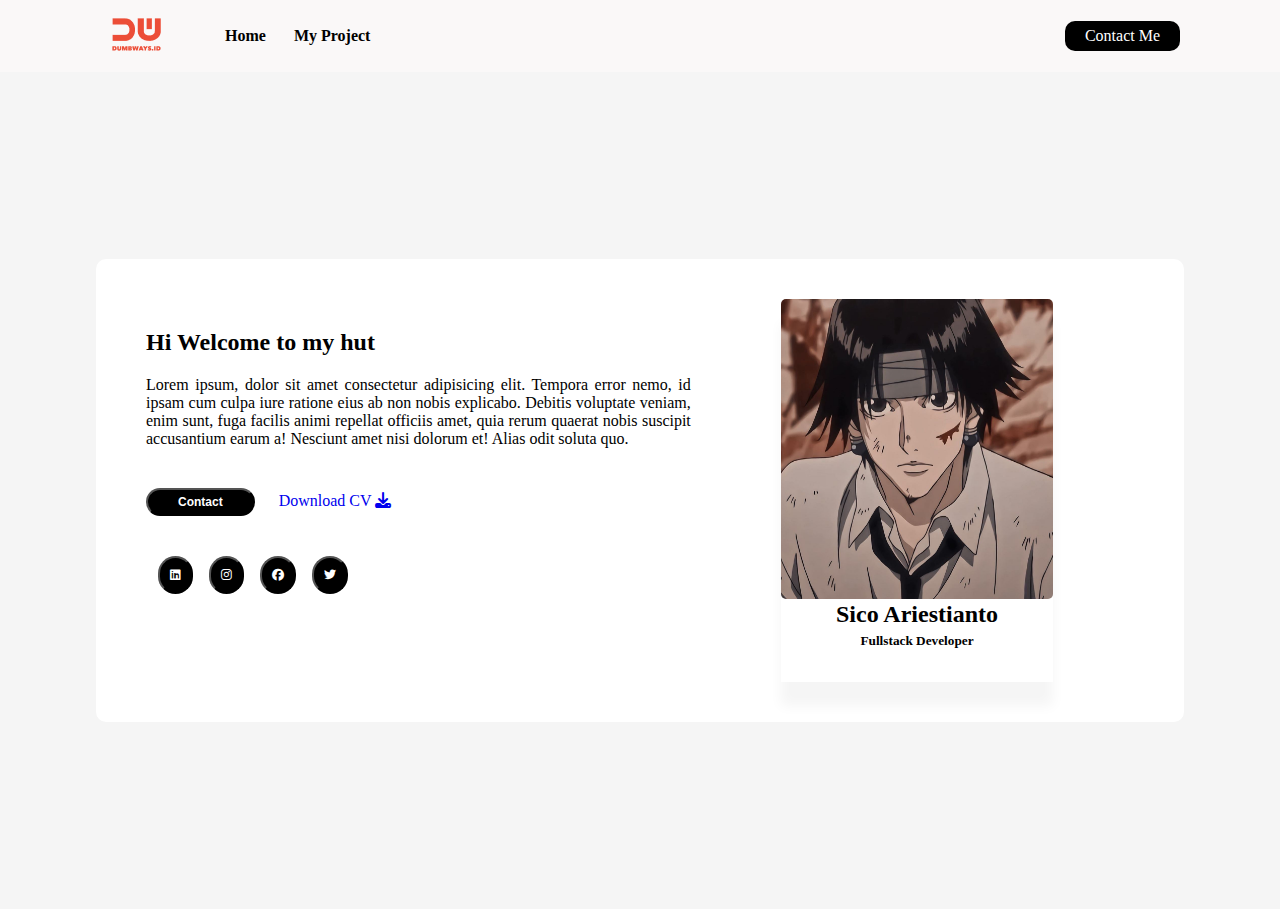
<file: index.html>
<!DOCTYPE html>
<html>
  <head>
    <title>Day 4 Card</title>
    <link rel="stylesheet" href="assets/css/style.css" />
    <link rel="stylesheet" href="assets/css/navbar.css" />
    <link
      rel="stylesheet"
      href="https://cdnjs.cloudflare.com/ajax/libs/font-awesome/6.1.0/css/all.min.css"
    />
  </head>
  <body>
    <!-- Navbar -->
    <nav>
      <div class="nav-kiri">
        <a href="https://dumbways.id"><img src="assets/images/dbw.png" alt="Logo" /></a>
        <ul>
          <li>
            <a href="index.html">Home</a>
          </li>
          <li>
            <a href="my-project.html">My Project</a>
          </li>
        </ul>
      </div>
      <div class="nav-kanan">
        <a href="contact.html">Contact Me</a>
      </div>
    </nav>
    <!-- Navbar -->

    <!-- Container -->
    <div class="container">
      <section>
        <div class="section-kiri">
          <div>
            <h2>Hi Welcome to my hut</h2>
            <p class="paragraf">
              Lorem ipsum, dolor sit amet consectetur adipisicing elit. Tempora
              error nemo, id ipsam cum culpa iure ratione eius ab non nobis
              explicabo. Debitis voluptate veniam, enim sunt, fuga facilis animi
              repellat officiis amet, quia rerum quaerat nobis suscipit
              accusantium earum a! Nesciunt amet nisi dolorum et! Alias odit
              soluta quo.
            </p>
          </div>
          <div class="button-contact">
            <a href="https://www.google.com"><button class="button">Contact</button></a>
            <a style="margin-top: 10px" href="https://www.google.com" class="download">
              Download CV <i class="fa-solid fa-download"></i>
            </a>
          </div>
          <div class="button-group">
            <a href="https://linkedin.com"><button class="button-item-group">
              <i class="fa-brands fa-linkedin"></i>
            </button></a>
            <a href="https://instagram.com"><button class="button-item-group">
              <i class="fa-brands fa-instagram"></i>
            </button></a>
            <a href="https://facebook.com"><button class="button-item-group">
              <i class="fa-brands fa-facebook"></i>
            </button></a>
            <a href="https://twitter.com"><button class="button-item-group">
              <i class="fa-brands fa-twitter"></i>
            </button></a>
          </div>
        </div>
        <div class="section-kanan">
          <div class="card-image">
            <img
              src="assets/images/chrollo.jpg"
              alt="kokoro"
              width="100%"
              height="300px"
              class="image"
            />
            <h2 style="margin-top: -2px">Sico Ariestianto</h2>
            <h5 style="margin-top: -15px">Fullstack Developer</h5>
          </div>
        </div>
      </section>
    </div>
    <!-- Container -->
  </body>
</html>
</file>
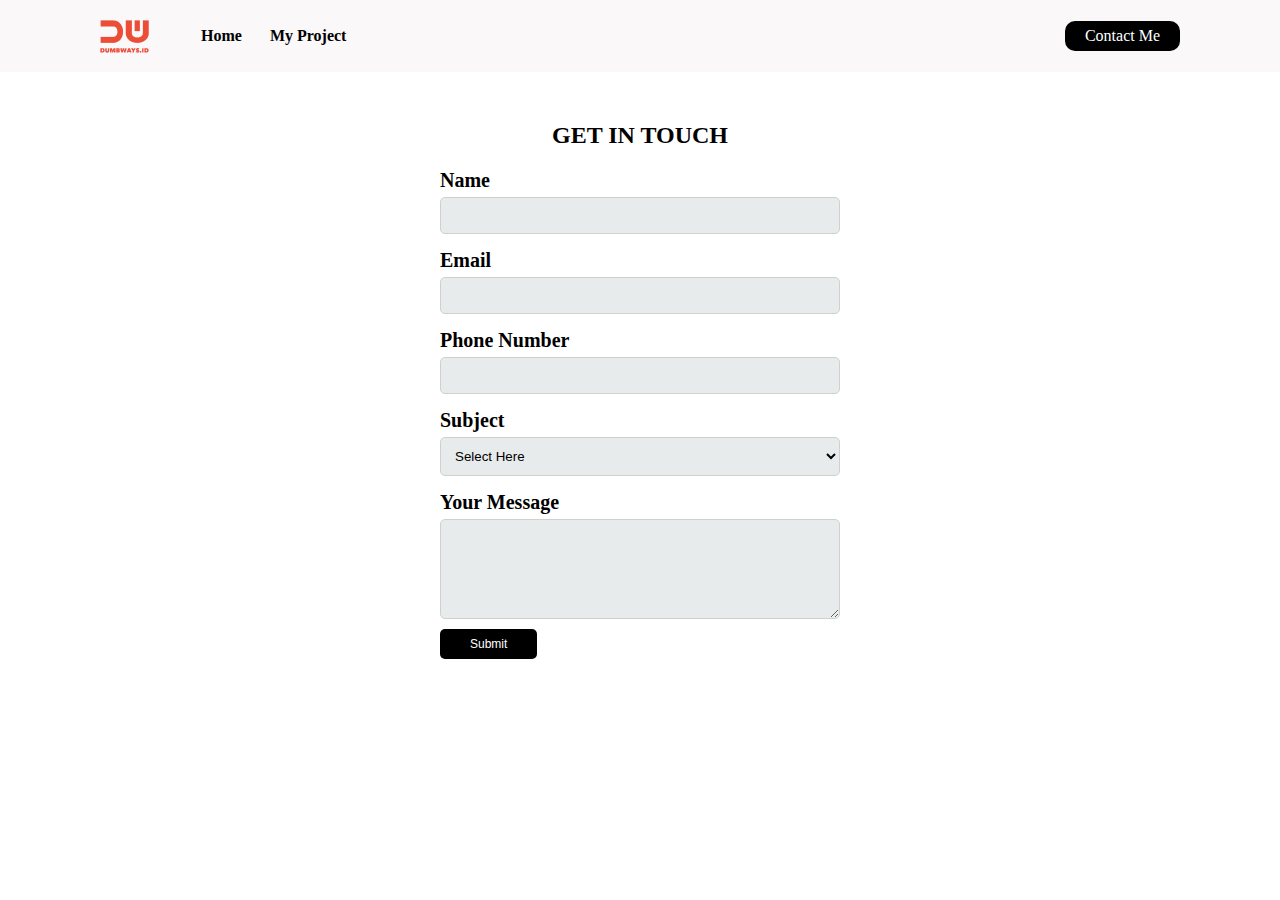
<file: contact.html>
<html>
  <head>
    <title>Form</title>
    <link rel="stylesheet" href="assets/css/contact.css" />
    <link rel="stylesheet" href="assets/css/navbar.css" />
    <script src="assets/js/form.js"></script>
  </head>

  <body>
    <!-- Navbar -->
    <nav>
      <div class="nav-kiri">
        <img src="assets/images/dbw.png" alt="Logo" />
        <ul>
          <li>
            <a href="index.html">Home</a>
          </li>
          <li>
            <a href="my-project.html">My Project</a>
          </li>
        </ul>
      </div>

      <div class="nav-kanan">
        <a href="contact.html">Contact Me</a>
      </div>
    </nav>
    <!-- Navbar -->

    <form style="width: 400px; margin: 50px auto">
      <h2 class="text-center">GET IN TOUCH</h2>

      <div>
        <label class="label" for="input-name">Name</label>
        <input class="input" type="text" id="input-name" />
      </div>

      <div style="margin-top: 15px">
        <label for="input-email" class="label">Email</label>
        <input type="email" id="input-email" class="input" />
      </div>

      <div style="margin-top: 15px">
        <label for="input-phone" class="label">Phone Number</label>
        <input type="number" id="input-phone" class="input" />
      </div>

      <div style="margin-top: 15px">
        <label for="input-subject" class="label">Subject</label>
        <select id="input-subject" class="input">
          <option value="" hidden>Select Here</option>
          <option value="Front End">Front End</option>
          <option value="Back End">Back End</option>
          <option value="Fullstack">Fullstack</option>
        </select>
      </div>

      <div style="margin-top: 15px">
        <label for="input-message" class="label">Your Message</label>
        <textarea id="input-message" class="input-email"></textarea>
      </div>
      <div class="box">
        <button class="button" onclick="submitdata()" type="button">
          Submit
        </button>
      </div>
    </form>
  </body>
</html>
</file>
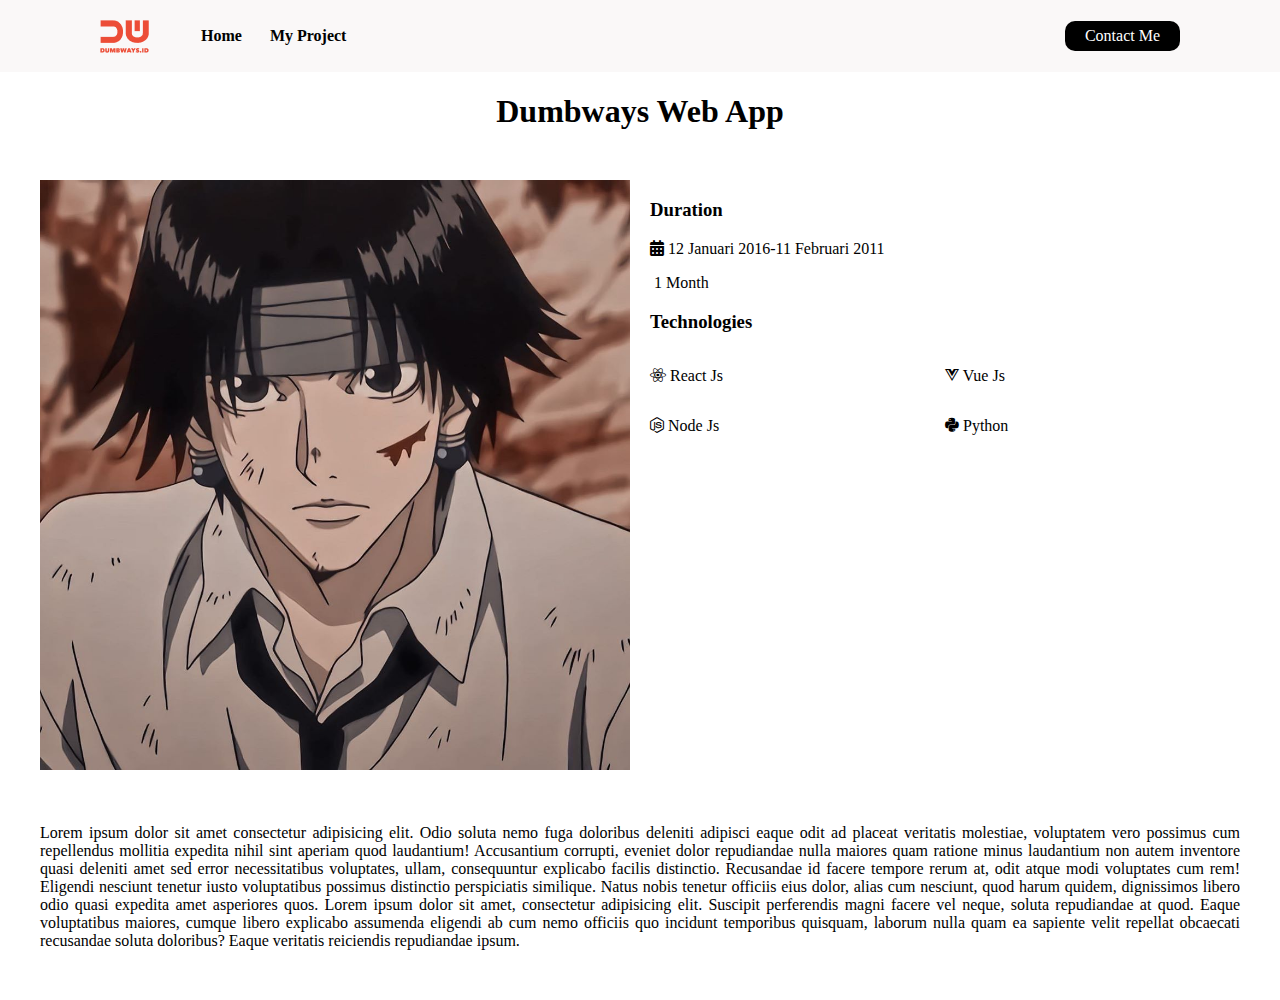
<file: detail.html>
<!DOCTYPE html>
<html lang="en">
  <head>
    <title>Detail</title>
    <link rel="stylesheet" href="assets/css/navbar.css" />
    <link rel="stylesheet" href="assets/css/detail.css" />
    <link
      rel="stylesheet"
      href="https://cdnjs.cloudflare.com/ajax/libs/font-awesome/6.1.0/css/all.min.css"
    />
  </head>
  <body>
    <!-- Navbar -->
    <nav>
      <div class="nav-kiri">
        <img src="assets/images/dbw.png" alt="Logo" />
        <ul>
          <li>
            <a href="index.html">Home</a>
          </li>
          <li>
            <a href="my-project.html">My Project</a>
          </li>
        </ul>
      </div>

      <div class="nav-kanan">
        <a href="contact.html">Contact Me</a>
      </div>
    </nav>
    <!-- Navbar -->

    <div>
      <h1 class="text-center">Dumbways Web App</h1>
      <div class="box">
        <div class="box-layout">
          <img src="assets/images/chrollo.jpg" class="image" alt="kokoro" />
        </div>
        <div class="box-layout1">
          <div class="item1">
            <h3>Duration</h3>
            <p>
              <i class="fa-solid fa-calendar-days"></i> 12 Januari 2016-11
              Februari 2011
            </p>
            <p><i class="fa-solid fa-timer"></i> 1 Month</p>
          </div>
          <div class="item-2">
            <h3>Technologies</h3>
            <div class="text-tech">
              <div class="text-tech1">
                <p><i class="fa-brands fa-react"></i> React Js</p>
              </div>
              <div class="text-tech1">
                <p><i class="fa-brands fa-vuejs"></i> Vue Js</p>
              </div>
            </div>
            <div class="text-tech">
              <div class="text-tech1">
                <p><i class="fa-brands fa-node-js"></i> Node Js</p>
              </div>
              <div class="text-tech1">
                <p><i class="fa-brands fa-python"></i> Python</p>
              </div>
            </div>
          </div>
        </div>
      </div>
      <div class="text-blog">
        <p class="paragraf">
          Lorem ipsum dolor sit amet consectetur adipisicing elit. Odio soluta
          nemo fuga doloribus deleniti adipisci eaque odit ad placeat veritatis
          molestiae, voluptatem vero possimus cum repellendus mollitia expedita
          nihil sint aperiam quod laudantium! Accusantium corrupti, eveniet
          dolor repudiandae nulla maiores quam ratione minus laudantium non
          autem inventore quasi deleniti amet sed error necessitatibus
          voluptates, ullam, consequuntur explicabo facilis distinctio.
          Recusandae id facere tempore rerum at, odit atque modi voluptates cum
          rem! Eligendi nesciunt tenetur iusto voluptatibus possimus distinctio
          perspiciatis similique. Natus nobis tenetur officiis eius dolor, alias
          cum nesciunt, quod harum quidem, dignissimos libero odio quasi
          expedita amet asperiores quos. Lorem ipsum dolor sit amet, consectetur
          adipisicing elit. Suscipit perferendis magni facere vel neque, soluta
          repudiandae at quod. Eaque voluptatibus maiores, cumque libero
          explicabo assumenda eligendi ab cum nemo officiis quo incidunt
          temporibus quisquam, laborum nulla quam ea sapiente velit repellat
          obcaecati recusandae soluta doloribus? Eaque veritatis reiciendis
          repudiandae ipsum.
        </p>
      </div>
    </div>
  </body>
</html>
</file>
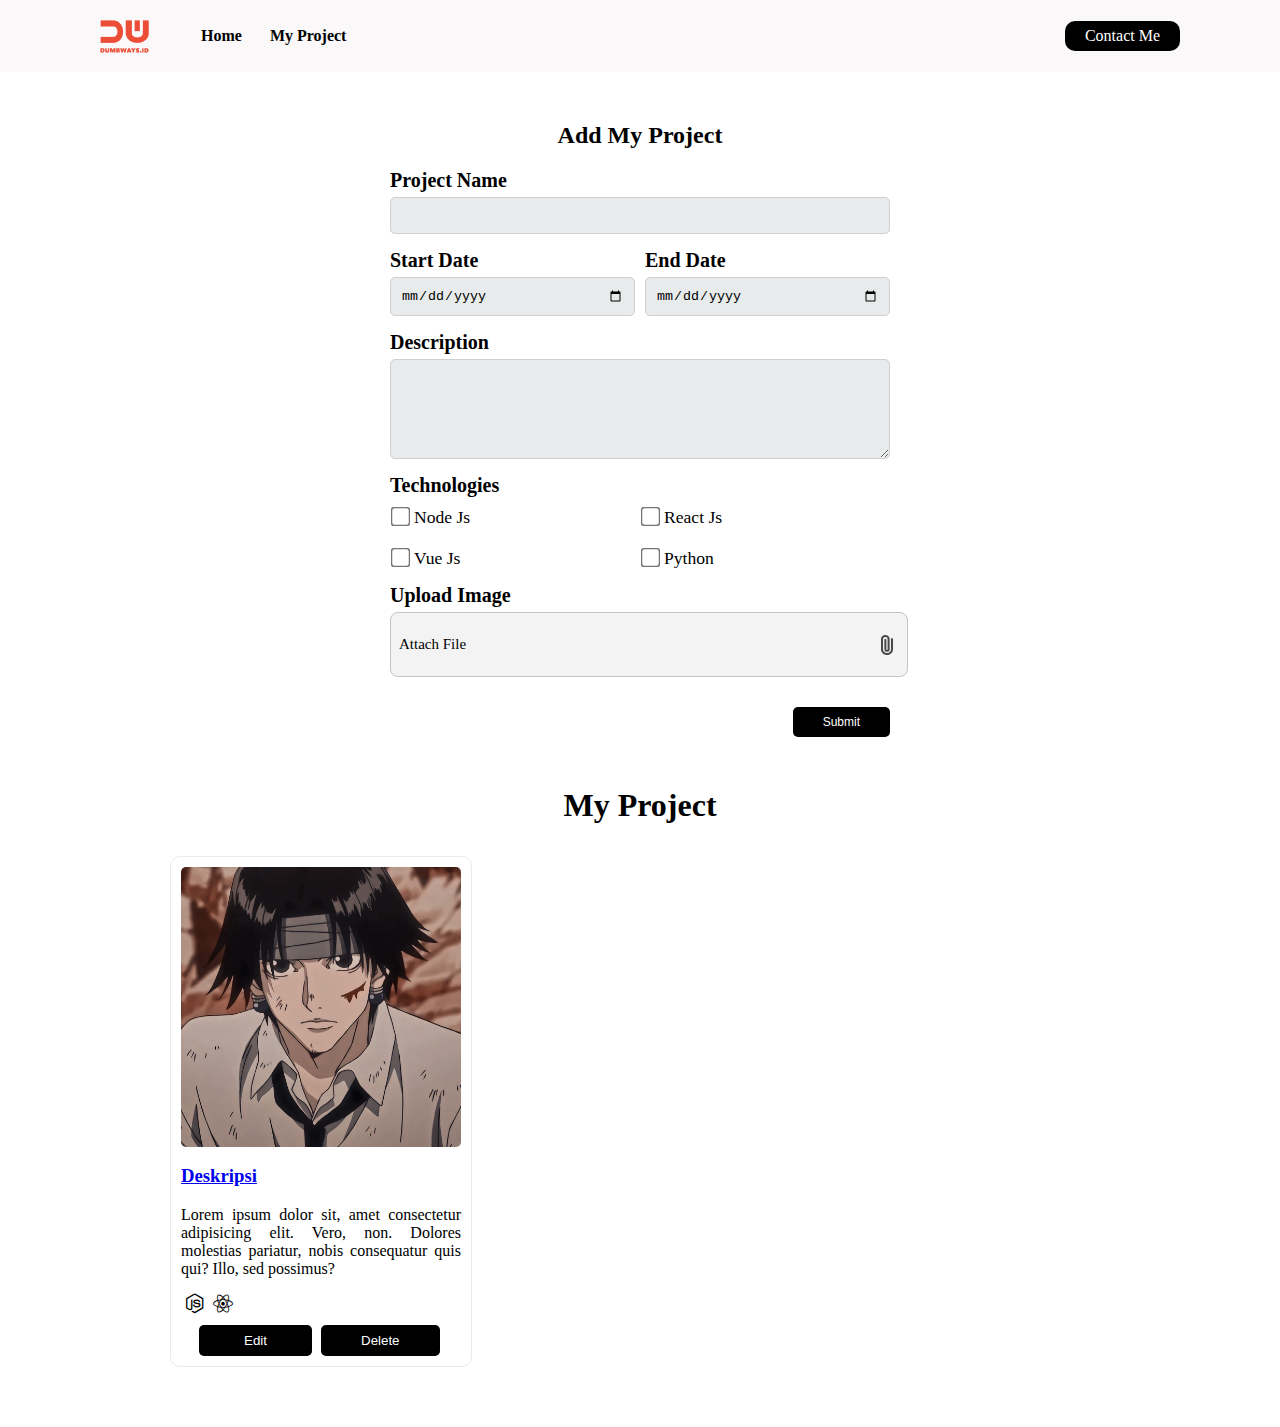
<file: my-project.html>
<html>
  <head>
    <title>My Project</title>
    <link rel="stylesheet" href="assets/css/contact.css" />
    <link rel="stylesheet" href="assets/css/navbar.css" />
    <link rel="stylesheet" href="assets/css/blog.css" />
    <link
      rel="stylesheet"
      href="https://cdnjs.cloudflare.com/ajax/libs/font-awesome/6.1.0/css/all.min.css"
    />
  </head>

  <body>
    <!-- Navbar -->
    <nav>
      <div class="nav-kiri">
        <img src="assets/images/dbw.png" alt="Logo" />
        <ul>
          <li>
            <a href="index.html">Home</a>
          </li>
          <li>
            <a href="my-project.html">My Project</a>
          </li>
        </ul>
      </div>

      <div class="nav-kanan">
        <a href="contact.html">Contact Me</a>
      </div>
    </nav>
    <!-- Navbar -->

    <!-- Form -->
    <form class="form" onsubmit="addBlog(event)">
      <h2 class="text-center">Add My Project</h2>

      <!-- Project -->
      <div>
        <label class="label" for="input-project">Project Name</label>
        <input class="input" type="text" id="input-project" />
      </div>
      <!-- Project -->

      <!-- Date -->
      <div class="box-date" style="margin-top: 15px">
        <div class="box-date1">
          <label class="label" for="input-startdate">Start Date</label>
          <input class="input" type="date" id="input-startdate" />
        </div>
        <div class="box-date2">
          <label class="label" for="input-enddate">End Date</label>
          <input class="input" type="date" id="input-enddate" />
        </div>
      </div>
      <!-- Date -->

      <!-- Description -->
      <div style="margin-top: 15px">
        <label for="input-description" class="label">Description</label>
        <textarea id="input-description" class="input-email"></textarea>
      </div>
      <!-- Description -->

      <!-- Checkbox -->
      <div style="margin-top: 15px">
        <label class="label">Technologies</label>
        <div class="box-check" style="margin-top: 10px">
          <div class="box-check1">
            <input
              type="checkbox"
              id="nodejs"
              value="fa-brands fa-node-js icon-size"
            />
            <span class="checkboxtext"> Node Js </span>
          </div>
          <div class="box-check2">
            <input
              type="checkbox"
              id="reactjs"
              value="fa-brands fa-react icon-size"
            />
            <span class="checkboxtext"> React Js</span>
          </div>
        </div>
        <div class="box-check" style="margin-top: 20px">
          <div class="box-check1">
            <input
              type="checkbox"
              id="vuejs"
              value="fa-brands fa-vuejs icon-size"
            />
            <span class="checkboxtext"> Vue Js </span>
          </div>
          <div class="box-check2">
            <input
              type="checkbox"
              id="python"
              value="fa-brands fa-python icon-size"
            />
            <span class="checkboxtext"> Python </span>
          </div>
        </div>
      </div>
      <!-- Checkbox -->

      <!-- Image -->
      <div style="margin-top: 15px">
        <label class="label">Upload Image</label>
        <div class="input-blog-image-group">
          <label for="input-image">
            <p>Attach File</p>
            <img src="assets/images/file.png" alt="file" />
          </label>
          <input type="file" id="input-image" hidden />
        </div>
      </div>
      <!-- Image -->

      <div class="box">
        <button class="button">Submit</button>
      </div>
    </form>
    <!-- Form -->

    <!-- Card -->
    <div class="blog">
      <h1 class="text-project">My Project</h1>
      <div id="blogs" class="box-blog">
        <div class="box-blog1">
          <img
            src="assets/images/chrollo.jpg"
            class="image"
            alt="kokoro"
          />
          <a href="detail.html">
            <h3>Deskripsi</h3>
          </a>
          <p class="paragraf">
            Lorem ipsum dolor sit, amet consectetur adipisicing elit. Vero, non.
            Dolores molestias pariatur, nobis consequatur quis qui? Illo, sed
            possimus?
          </p>
          <i class="fa-brands fa-node-js icon-size"></i>
          <i class="fa-brands fa-react icon-size"></i>
          <div class="button-group">
            <div class="button-child">
              <button class="button-edit">Edit</button>
            </div>
            <div class="button-child">
              <button class="button-delete">Delete</button>
            </div>
          </div>
        </div>
      </div>
    </div>
    <!-- Card -->
    <script src="assets/js/project.js"></script>
  </body>
</html>
</file>
<file: assets/css/style.css>
body {
  margin: 0px;
  background-color: whitesmoke;
}

/* Container */
.container {
  height: 93vh;
  display: flex;
  justify-content: center;
  align-items: center;
}
.container section {
  background-color: white;
  border-radius: 10px;
  display: flex;
  width: 85%;
}
section .section-kiri {
  padding: 50px;
  flex: 60%;
}
section .section-kanan {
  padding: 40px;
  flex: 40%;
}
/* Container */

/* Button */
.button-contact {
  margin-top: 40px;
}
.button {
  margin-right: 20px;
  background-color: black;
  border-radius: 20px;
  font-weight: bold;
  color: white;
  padding: 5px 30px;
  text-align: center;
  font-size: 12px;
}
.button-group {
  margin-top: 40px;
}
.button-item-group {
  background-color: black;
  margin-left: 12px;
  border-radius: 25px;
  color: white;
  padding: 10px 10px;
  font-size: 12px;
  cursor: pointer;
}
/* Button */

.card-image {
  padding-bottom: 10px;
  text-align: center;
  width: 75%;
  box-shadow: 0px 24px 12px whitesmoke;
}
.image {
  border-radius: 5px;
}
</file>
<file: assets/css/navbar.css>
body {
  margin: 0px;
}
nav {
  background-color: #faf8f8;
  display: flex;
  height: 8vh;
}

/* Nav Kiri */
.nav-kiri {
  display: flex;
  flex: 50%;
  padding-left: 100px;
  align-items: center;
}
nav .nav-kiri li {
  display: inline;
}
nav .nav-kiri a {
  text-decoration: none;
  padding: 12px;
  color: black;
  font-weight: bold;
}
nav .nav-kiri a:hover {
  color: grey;
  font-size: 16px;
}
/* Nav Kiri */

/* Nav Kanan */
.nav-kanan {
  display: flex;
  flex: 50%;
  align-items: center;
  justify-content: flex-end;
  padding-right: 100px;
}
nav .nav-kanan a {
  background-color: black;
  color: white;
  text-decoration: none;
  padding: 6px 20px;
  border-radius: 10px;
}
/* Nav Kanan */
.paragraf {
  text-align: justify;
}

.download {
  text-decoration: none;
}
</file>
<file: assets/css/contact.css>
.input {
  background-color: rgb(232, 235, 235);
  width: 100%;
  padding: 10px;
  margin-top: 5px;
  border-radius: 5px;
  border: 1px solid rgb(209, 207, 207);
}
.input-email {
  background-color: rgb(232, 235, 235);
  width: 100%;
  padding: 10px;
  margin-top: 5px;
  border-radius: 5px;
  border: 1px solid rgb(209, 207, 207);
  height: 100px;
}
.text-center {
  text-align: center;
}
.label {
  font-weight: bold;
  font-size: 20px;
}
.button {
  background-color: black;
  color: white;
  margin-top: 10px;
  border: none;
  padding: 8px 30px;
  border-radius: 5px;
  font-size: 12px;
  cursor: pointer;
}
.form {
  width: 500px;
  margin: 50px auto;
}
</file>
<file: assets/css/detail.css>
.text-center {
  text-align: center;
}
.box {
  display: flex;
  width: 1200px;
  margin: 50px auto;
}
.box-layout {
  flex: 50%;
}
.box-layout1 {
  flex: 50%;
  margin-left: 20px;
}
.image {
  width: 100%;
}
.item2 {
  margin-top: 20px;
}
.text-tech {
  display: flex;
}
.text-tech1 {
  flex: 50%;
}
.text-blog {
  width: 1200px;
  margin: 50px auto;
}

.paragraf {
  text-align: justify;
}
</file>
<file: assets/css/blog.css>
/* Card */
.blog {
  width: 1200px;
  margin: 50px auto;
}
.box-blog {
  display: flex;
  flex-wrap: wrap;
  margin-left: 120px;
  justify-content: start;
}
.box-blog1 {
  /* harus pake width */
  width: 280px;
  border-radius: 10px;
  margin: 10px;
  padding: 10px;
  border: 1px solid rgb(232, 235, 235);
}
/* Box */
.box {
  display: flex;
  justify-content: end;
}
.box-date {
  display: flex;
}
.box-date1 {
  flex: 50%;
}
.box-date2 {
  flex: 50%;
  margin-left: 10px;
}
.box-check {
  display: flex;
}
.box-check1 {
  flex: 50%;
}
.box-check2 {
  flex: 50%;
}
/* Additional */
.image {
  width: 100%;
  border-radius: 5px;
}
.checkboxtext {
  font-size: 110%;
  display: inline;
}
input[type="checkbox"] {
  -ms-transform: scale(1.5);
  -moz-transform: scale(1.5);
  -webkit-transform: scale(1.5);
  -o-transform: scale(1.5);
  transform: scale(1.5);
  padding: 5px;
}
.input-blog-image-group {
  width: 100%;
  font-size: 20px;
  font-weight: 400;
  padding: 8px;
  margin-top: 5px;
  margin-bottom: 20px;
  background: #f4f3f3;
  border: 1px solid #c4c4c4;
  border-radius: 8px;
  cursor: pointer;
}
.input-blog-image-group label p {
  font-size: 15px;
}
.input-blog-image-group label {
  cursor: pointer;
  display: flex;
  align-items: center;
  justify-content: space-between;
}
.icon-size {
  margin-left: 5px;
  font-size: 20px;
}
.button-group {
  display: flex;
  margin-top: 10px;
}
.button-child {
  flex: 50%;
}
.button-edit {
  background-color: black;
  color: white;
  border-radius: 5px;
  padding: 8px 45px;
  margin-left: 18px;
  border: none;
  cursor: pointer;
}
.button-delete {
  background-color: black;
  color: white;
  border-radius: 5px;
  padding: 8px 40px;
  cursor: pointer;
  border: none;
}
.text-project {
  text-align: center;
}
</file>
